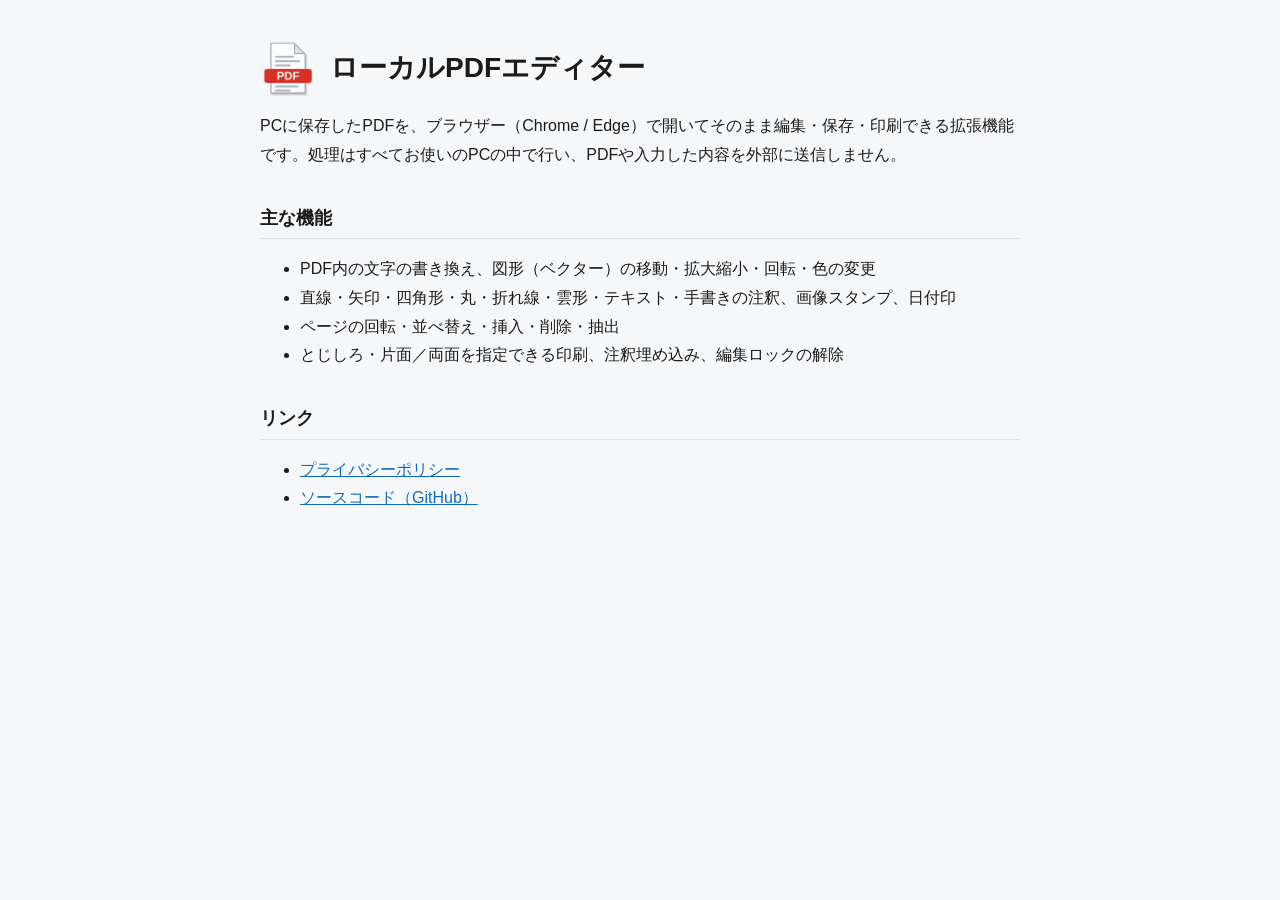
<file: docs/index.html>
<!doctype html>
<html lang="ja">
<head>
<meta charset="utf-8">
<meta name="viewport" content="width=device-width, initial-scale=1">
<title>ローカルPDFエディター</title>
<link rel="icon" href="icon128.png">
<style>
  body{margin:0;background:#f6f7f9;color:#1b1b1b;font:16px/1.8 "Yu Gothic UI","Meiryo","Hiragino Sans","Noto Sans JP",sans-serif}
  main{max-width:760px;margin:0 auto;padding:40px 20px 64px}
  header{display:flex;align-items:center;gap:14px}
  header img{width:56px;height:56px}
  h1{font-size:28px;margin:0}
  h2{font-size:18px;margin:32px 0 6px;padding-bottom:4px;border-bottom:1px solid #dde1e6}
  a{color:#0f6cbd}
</style>
</head>
<body>
<main>
<header><img src="icon128.png" alt=""><h1>ローカルPDFエディター</h1></header>
<p>PCに保存したPDFを、ブラウザー（Chrome / Edge）で開いてそのまま編集・保存・印刷できる拡張機能です。処理はすべてお使いのPCの中で行い、PDFや入力した内容を外部に送信しません。</p>
<h2>主な機能</h2>
<ul>
  <li>PDF内の文字の書き換え、図形（ベクター）の移動・拡大縮小・回転・色の変更</li>
  <li>直線・矢印・四角形・丸・折れ線・雲形・テキスト・手書きの注釈、画像スタンプ、日付印</li>
  <li>ページの回転・並べ替え・挿入・削除・抽出</li>
  <li>とじしろ・片面／両面を指定できる印刷、注釈埋め込み、編集ロックの解除</li>
</ul>
<h2>リンク</h2>
<ul>
  <li><a href="privacy.html">プライバシーポリシー</a></li>
  <li><a href="https://github.com/wolf2064/local-pdf-editor">ソースコード（GitHub）</a></li>
</ul>
</main>
</body>
</html>
</file>
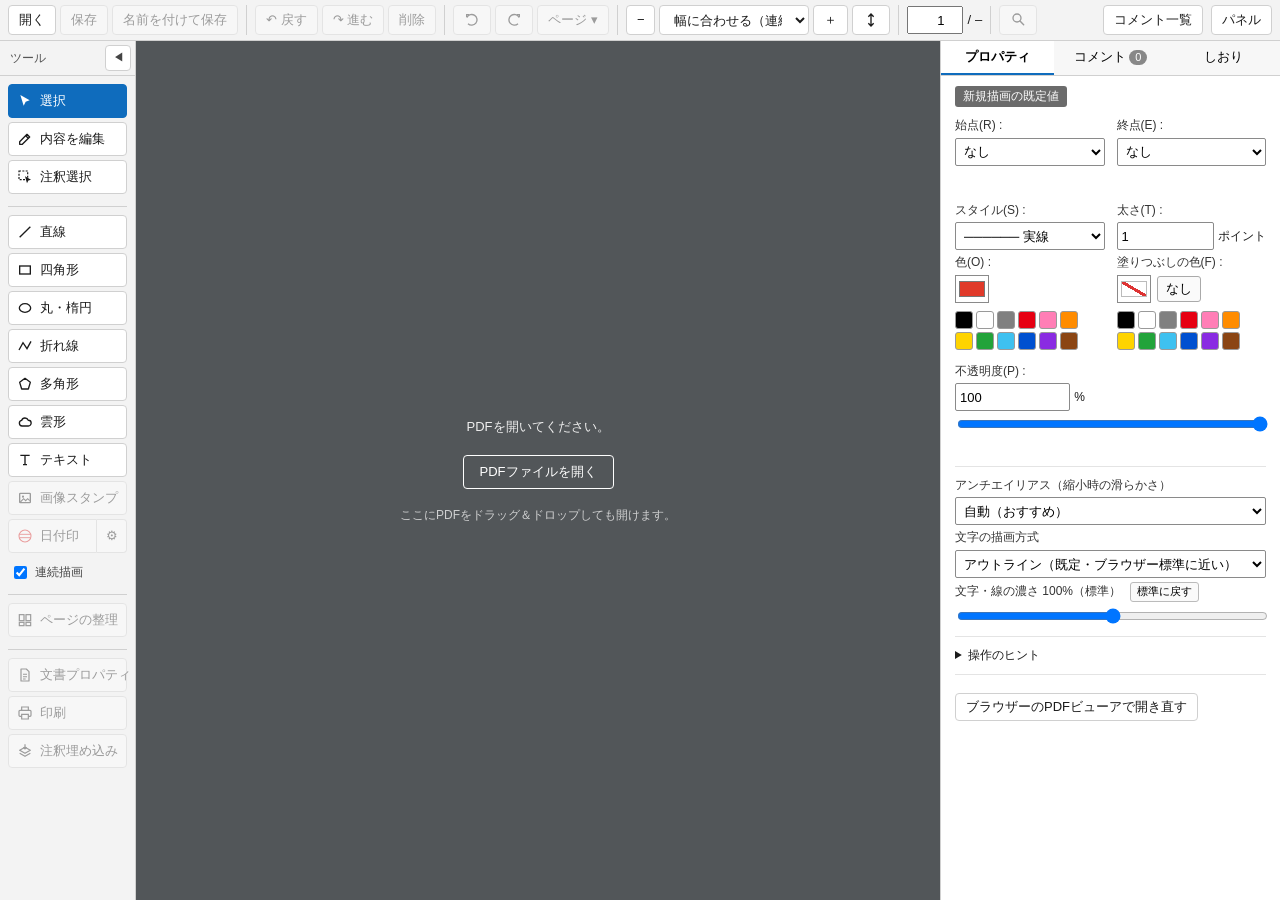
<file: viewer.html>
<!doctype html>
<html lang="ja">
<head>
<meta charset="utf-8">
<title>ローカルPDFエディター</title>
<meta name="viewport" content="width=device-width, initial-scale=1">
<link rel="icon" type="image/png" href="icon32.png">
<link rel="stylesheet" href="lib/textlayer.css">
<link rel="stylesheet" href="viewer.css">
</head>
<body class="tool-select">
<svg width="0" height="0" style="position:absolute" aria-hidden="true"><filter id="epaGamma" color-interpolation-filters="sRGB" x="0" y="0" width="100%" height="100%"><feComponentTransfer><feFuncR id="gR" type="gamma" exponent="1"/><feFuncG id="gG" type="gamma" exponent="1"/><feFuncB id="gB" type="gamma" exponent="1"/></feComponentTransfer></filter></svg>
<div id="stage" aria-hidden="true"></div>
<header id="toolbar">
  <div class="grp">
    <button id="btnOpen" type="button" title="PDFを開く (Ctrl+O)">開く</button>
    <button id="btnSave" type="button" title="保存 (Ctrl+S)。ダイアログなしで保存します（保存先が分かっていれば上書き、無ければダウンロードフォルダ）">保存</button>
    <button id="btnSaveAs" type="button" title="名前を付けて保存 (Ctrl+Shift+S)">名前を付けて保存</button>
  </div>
  <div class="grp">
    <button id="btnUndo" type="button" title="元に戻す (Ctrl+Z)">↶ 戻す</button>
    <button id="btnRedo" type="button" title="やり直し (Ctrl+Y)">↷ 進む</button>
    <button id="btnDelete" type="button" title="選択を削除 (Delete)">削除</button>
  </div>
  <div class="grp">
    <button id="btnRotL" type="button" title="表示中のページを左に90°回転"><svg viewBox="0 0 24 24" class="ico"><path d="M8 4H4v4" stroke="currentColor" stroke-width="2" fill="none"/><path d="M4.5 8A8 8 0 1 1 6 17.5" stroke="currentColor" stroke-width="2" fill="none"/></svg></button>
    <button id="btnRotR" type="button" title="表示中のページを右に90°回転"><svg viewBox="0 0 24 24" class="ico"><path d="M16 4h4v4" stroke="currentColor" stroke-width="2" fill="none"/><path d="M19.5 8A8 8 0 1 0 18 17.5" stroke="currentColor" stroke-width="2" fill="none"/></svg></button>
    <div class="menu">
      <button id="btnPages" type="button" title="ページの整理・挿入・削除・抽出">ページ ▾</button>
      <div id="pageMenu" class="menu-pop">
        <button type="button" data-act="org">ページの整理…</button>
        <button type="button" data-act="insert">ページの挿入…</button>
        <button type="button" data-act="delete">ページの削除…</button>
        <button type="button" data-act="extract">ページの抽出…</button>
        <div class="menu-note">PDFをウィンドウにドロップしても挿入できます</div>
      </div>
    </div>
  </div>
  <div class="grp">
    <button id="btnZoomOut" type="button" title="縮小 (Ctrl+−)">−</button>
    <select id="selZoom" aria-label="ズーム">
      <option value="width">幅に合わせる（連続スクロール）</option>
      <option value="height">高さに合わせる（縦に収める）</option>
      <option value="page">ページ全体に合わせる</option>
      <option value="0.5">50%</option><option value="0.75">75%</option><option value="1">100%</option>
      <option value="1.25">125%</option><option value="1.5">150%</option><option value="2">200%</option>
      <option value="3">300%</option><option value="4">400%</option>
      <option id="optCustom" value="1" hidden>100%</option>
    </select>
    <button id="btnZoomIn" type="button" title="拡大 (Ctrl++)">＋</button>
    <button id="btnFitH" type="button" title="1ページ表示：ウィンドウの高さにページを収め、ホイールで1ページずつ（回し続けると連続して）切り替えます">
      <svg viewBox="0 0 24 24" class="ico"><path d="M12 3v18M8 7l4-4 4 4M8 17l4 4 4-4" stroke="currentColor" stroke-width="2" fill="none"/></svg><span class="lbl"> 縦に収める</span></button>
  </div>
  <div class="grp">
    <input id="pageNum" type="number" min="1" value="1" aria-label="ページ番号"> / <span id="pageCount">–</span>
  </div>
  <button id="btnFind" type="button" title="文字を検索 (Ctrl+F)"><svg viewBox="0 0 24 24" class="ico"><circle cx="10.5" cy="10.5" r="6" stroke="currentColor" stroke-width="2" fill="none"/><path d="M15 15l5.5 5.5" stroke="currentColor" stroke-width="2.2" stroke-linecap="round"/></svg><span class="lbl"> 検索</span></button>
  <span id="fileName" class="fname"></span>
  <button id="btnComments" type="button" title="コメント一覧を表示">コメント一覧</button>
  <button id="btnProps" type="button" title="右パネルの表示/非表示">パネル</button>
</header>
<div id="warn" hidden></div>

<main>
  <aside id="tools" aria-label="描画ツール">
    <div class="tools-head"><span class="tools-title">ツール</span><button id="btnTools" type="button" title="ツールバーを閉じる">◀</button></div>
    <div class="tl" role="radiogroup" aria-label="ツール">
      <button class="tool active" data-tool="select" type="button" title="選択・移動 (V)">
        <svg viewBox="0 0 24 24"><path d="M5 3l14 8-6 2-3 6z" fill="currentColor"/></svg><span>選択</span></button>
      <button class="tool" data-tool="edit" type="button" title="内容を編集 (G)　PDF内の文字・図形（ベクター）を直接編集します。クリックで選択、ドラッグで移動、ダブルクリックで文字を書き換え">
        <svg viewBox="0 0 24 24"><path d="M4 20h4L19 9l-4-4L4 16z" stroke="currentColor" stroke-width="2" fill="none" stroke-linejoin="round"/><path d="M13 7l4 4" stroke="currentColor" stroke-width="2"/></svg><span>内容を編集</span></button>
      <button class="tool" data-tool="asel" type="button" title="注釈選択 (A)　注釈（コメント・図形・スタンプ）だけを選びます。空白からドラッグで範囲選択、Shift+クリックで追加・解除、Ctrl+Aでページ内の注釈をすべて選択">
        <svg viewBox="0 0 24 24"><rect x="3" y="3" width="13" height="13" stroke="currentColor" stroke-width="1.8" stroke-dasharray="3 2" fill="none"/><path d="M12 11l9 5-4 1.3-2 4z" fill="currentColor"/></svg><span>注釈選択</span></button>
      <hr class="tsep">
      <button class="tool" data-tool="line" type="button" title="直線 (L)">
        <svg viewBox="0 0 24 24"><path d="M4 20L20 4" stroke="currentColor" stroke-width="2" fill="none"/></svg><span>直線</span></button>
      <button class="tool" data-tool="rect" type="button" title="四角形 (R)">
        <svg viewBox="0 0 24 24"><rect x="4" y="6" width="16" height="12" stroke="currentColor" stroke-width="2" fill="none"/></svg><span>四角形</span></button>
      <button class="tool" data-tool="ellipse" type="button" title="丸・楕円 (E)　ドラッグで楕円、Shiftを押しながらで正円">
        <svg viewBox="0 0 24 24"><ellipse cx="12" cy="12" rx="8.5" ry="6.5" stroke="currentColor" stroke-width="2" fill="none"/></svg><span>丸・楕円</span></button>
      <button class="tool" data-tool="polyline" type="button" title="折れ線 (P)　クリックで頂点追加、ダブルクリック/Enterで確定">
        <svg viewBox="0 0 24 24"><path d="M3 18L9 7l6 9 6-11" stroke="currentColor" stroke-width="2" fill="none"/></svg><span>折れ線</span></button>
      <button class="tool" data-tool="polygon" type="button" title="多角形 (N)　クリックで頂点追加、ダブルクリック/Enterで閉じて確定">
        <svg viewBox="0 0 24 24"><path d="M12 3.5l8 6-3 10H7l-3-10z" stroke="currentColor" stroke-width="2" fill="none" stroke-linejoin="round"/></svg><span>多角形</span></button>
      <button class="tool" data-tool="cloud" type="button" title="雲形 (C)　クリックで頂点を追加、ダブルクリック/Enterで閉じて確定。ドラッグすると四角形の雲になります">
        <svg viewBox="0 0 24 24"><path d="M7.5 18a4.2 4.2 0 0 1-.6-8.3 5.3 5.3 0 0 1 10-.3A4.3 4.3 0 0 1 17 18z" stroke="currentColor" stroke-width="2" fill="none" stroke-linejoin="round"/></svg><span>雲形</span></button>
      <button class="tool" data-tool="text" type="button" title="テキストコメント (T)　クリックで配置、ドラッグで幅を指定">
        <svg viewBox="0 0 24 24"><path d="M5 5h14M12 5v14M9 19h6" stroke="currentColor" stroke-width="2" fill="none"/></svg><span>テキスト</span></button>
      <button id="btnStamp" type="button" title="クリップボードの画像をスタンプとして貼り付け（Ctrl+Vでも可）">
        <svg viewBox="0 0 24 24" class="ico"><rect x="4" y="5" width="16" height="14" rx="1" stroke="currentColor" stroke-width="2" fill="none"/><circle cx="9" cy="10" r="1.6" fill="currentColor"/><path d="M5 18l5-5 3 3 3-3 3 3" stroke="currentColor" stroke-width="1.6" fill="none"/></svg><span>画像スタンプ</span></button>
      <div class="split">
        <button id="btnDateStamp" type="button" title="日付印（部名 / 'YY.MM.DD / 名前）を貼り付け。設定済みならワンクリックで貼り付けます">
          <svg viewBox="0 0 24 24" class="ico"><circle cx="12" cy="12" r="9" stroke="#d22" stroke-width="1.6" fill="none"/><path d="M3.5 9.5h17M3.5 14.5h17" stroke="#d22" stroke-width="1.4"/></svg><span>日付印</span></button>
        <button id="btnDateStampCfg" type="button" title="日付印の設定（部名・日付・名前・色・大きさ）">⚙</button>
      </div>
      <label class="pin" title="描画後も同じツールのままにする"><input type="checkbox" id="chkPin" checked><span>連続描画</span></label>
      <hr class="tsep">
      <button id="btnOrg" type="button" title="ページの整理（並べ替え・回転・削除・抽出・挿入）。サムネイルをダブルクリックすると、変更を反映してそのページを開きます">
        <svg viewBox="0 0 24 24" class="ico"><rect x="3.5" y="4" width="7" height="9" stroke="currentColor" stroke-width="1.8" fill="none"/><rect x="13.5" y="4" width="7" height="9" stroke="currentColor" stroke-width="1.8" fill="none"/><rect x="3.5" y="15.5" width="7" height="5" stroke="currentColor" stroke-width="1.8" fill="none"/><rect x="13.5" y="15.5" width="7" height="5" stroke="currentColor" stroke-width="1.8" fill="none"/></svg><span>ページの整理</span></button>
      <hr class="tsep">
      <button id="btnDocProps" type="button" title="文書プロパティ（タイトル・作成者などの確認と編集、編集ロックの解除）">
        <svg viewBox="0 0 24 24" class="ico"><path d="M6 3h8l4 4v14H6z" stroke="currentColor" stroke-width="1.8" fill="none" stroke-linejoin="round"/><path d="M9 11h6M9 14.5h6M9 18h4" stroke="currentColor" stroke-width="1.6"/></svg><span>文書プロパティ</span></button>
      <button id="btnPrint" type="button" title="印刷 (Ctrl+P)">
        <svg viewBox="0 0 24 24" class="ico"><path d="M7 8V3h10v5" stroke="currentColor" stroke-width="1.8" fill="none"/><rect x="3" y="8" width="18" height="9" rx="1.5" stroke="currentColor" stroke-width="1.8" fill="none"/><path d="M7 14h10v7H7z" stroke="currentColor" stroke-width="1.8" fill="#fff"/></svg><span>印刷</span></button>
      <button id="btnEmbed" type="button" title="注釈埋め込み（注釈を見た目どおりにページの内容へ描き込み、注釈としては取り除く）">
        <svg viewBox="0 0 24 24" class="ico"><path d="M4 15.5l8 4.5 8-4.5" stroke="currentColor" stroke-width="1.8" fill="none" stroke-linejoin="round"/><path d="M4 11l8 4.5 8-4.5-8-4.5z" stroke="currentColor" stroke-width="1.8" fill="none" stroke-linejoin="round"/><path d="M12 2v7M9.5 6.5L12 9l2.5-2.5" stroke="currentColor" stroke-width="1.8" fill="none"/></svg><span>注釈埋め込み</span></button>
    </div>
  </aside>

  <div id="wrapbox">
    <div id="findbar" hidden role="search">
      <input id="findInput" type="search" placeholder="PDF内の文字を検索" aria-label="検索する文字" autocomplete="off">
      <span id="findInfo" class="small"></span>
      <button id="findPrev" type="button" title="前を検索 (Shift+Enter / Shift+F3)">▲</button>
      <button id="findNext" type="button" title="次を検索 (Enter / F3)">▼</button>
      <button id="findClose" type="button" title="閉じる (Esc)">✕</button>
    </div>
    <div id="wrap"><div id="pages"></div>
      <div id="msg" class="msg"><p>PDFを開いてください。</p><button id="btnOpen2" type="button">PDFファイルを開く</button><p class="small">ここにPDFをドラッグ＆ドロップしても開けます。</p></div>
    </div>
    <div id="pgbar" hidden title="ページ位置（ドラッグ／クリックでページ移動）"><div id="pgthumb"></div><div id="pgtip" hidden></div></div>
  </div>

  <aside id="props">
    <div class="tabs">
      <button id="tabProps" type="button" class="on">プロパティ</button>
      <button id="tabList" type="button">コメント <span id="cmtCount" class="badge">0</span></button>
      <button id="tabBm" type="button">しおり</button>
    </div>
    <section id="propsPane">
      <div id="propTarget" class="target">新規描画の既定値</div>
      <div id="natBox" style="display:none"><button id="btnEditNat" type="button" class="pri-btn">コメントの内容を編集…（Enter）</button></div>
      <div id="zBox" style="display:none">
        <div class="zlab">配置順</div>
        <div class="zbtns">
          <button type="button" data-z="front" title="最前面へ (Ctrl+Shift+])">最前面へ</button>
          <button type="button" data-z="forward" title="前面へ (Ctrl+])">前面へ</button>
          <button type="button" data-z="backward" title="背面へ (Ctrl+[)">背面へ</button>
          <button type="button" data-z="back" title="最背面へ (Ctrl+Shift+[)">最背面へ</button>
        </div>
      </div>
      <div id="multiBox" style="display:none"><button id="btnToInk" type="button" class="pri-btn" title="選択した図形を、1つの手書き（インク）注釈にまとめます (Ctrl+G)">1つの手書き注釈にまとめる（Ctrl+G）</button></div>
      <div id="ceBox" style="display:none">
        <div id="ceInfo" class="small"></div>
        <div class="cebtns"><button id="ceText" type="button" class="pri-btn">文字を書き換え…（Enter）</button><button id="ceDup" type="button" title="複製 (Ctrl+D)">複製</button><button id="ceDel" type="button" title="削除 (Delete)">削除</button></div>
      </div>
      <div class="grid">
        <label for="pStart" class="ce-hide">始点(R) :</label>
        <label for="pEnd" class="ce-hide">終点(E) :</label>
        <select id="pStart" class="ce-hide"></select>
        <select id="pEnd" class="ce-hide"></select>
        <div class="num ce-hide" id="rowStartSz" title="始点の矢印・図形の大きさ（100%が標準）"><span>大きさ</span><input id="pStartSize" type="number" min="10" max="1000" step="10" value="100"><span>%</span></div>
        <div class="num ce-hide" id="rowEndSz" title="終点の矢印・図形の大きさ（100%が標準）"><span>大きさ</span><input id="pEndSize" type="number" min="10" max="1000" step="10" value="100"><span>%</span></div>
        <label for="pStyle" class="ce-hide">スタイル(S) :</label>
        <label for="pWidth" id="lblWidth">太さ(T) :</label>
        <select id="pStyle" class="ce-hide">
          <option value="solid">────── 実線</option>
          <option value="dashed">─ ─ ─ ─ 破線</option>
          <option value="dotted">・・・・・・ 点線</option>
          <option value="dashdot">─ ・ ─ ・ 一点鎖線</option>
        </select>
        <div class="num"><input id="pWidth" type="number" min="0.25" max="100" step="0.25" value="1"><span>ポイント</span></div>
        <label for="pColor" id="lblColor">色(O) :</label>
        <label for="pFill">塗りつぶしの色(F) :</label>
        <div class="sw"><input id="pColor" type="color" value="#e03a2a"></div>
        <div class="sw"><input id="pFill" type="color" value="#ffffff"><button id="pFillNone" type="button" title="塗りつぶしなし">なし</button></div>
        <div class="pal pal-c" data-for="pColor"></div>
        <div class="pal pal-f" data-for="pFill"></div>
      </div>
      <div id="rowFont" class="opac" style="display:none">
        <label for="pFontSize">フォントサイズ :</label>
        <div class="num"><input id="pFontSize" type="number" min="4" max="300" step="1" value="12"><span>ポイント</span></div>
        <label for="pFontFace">フォント :</label>
        <select id="pFontFace" style="width:100%;height:28px"><option value="gothic">ゴシック</option><option value="mincho">明朝</option><option value="mono">等幅（Courier＋ゴシック）</option></select>
      </div>
      <div id="rowCloud" class="opac" style="display:none">
        <label for="pCloud">雲の大きさ（うねり） :</label>
        <select id="pCloud" style="width:100%;height:28px"><option value="1">小（細かいうねり）</option><option value="2">大（大きなうねり）</option></select>
      </div>
      <div id="rowRadius" class="opac" style="display:none">
        <label for="pRadius">角の丸み :</label>
        <div class="num"><input id="pRadius" type="number" min="0" max="500" step="1" value="0"><span>ポイント</span></div>
      </div>
      <div class="opac ce-hide">
        <label for="pOpacityNum">不透明度(P) :</label>
        <div class="num"><input id="pOpacityNum" type="number" min="0" max="100" step="1" value="100"><span>%</span></div>
        <input id="pOpacity" type="range" min="0" max="100" step="1" value="100">
      </div>
      <p class="hint" id="hintEnds"></p>
      <hr>
      <div class="viewset">
        <label for="selAA">アンチエイリアス（縮小時の滑らかさ）</label>
        <select id="selAA" title="縮小表示のとき、高解像度で描いてから縮めることで、文字や細線のギザギザを抑えます。高画質ほど描画に時間がかかります">
          <option value="auto">自動（おすすめ）</option>
          <option value="max">最高（低速）</option>
          <option value="off">なし（高速）</option>
        </select>
        <label for="selText">文字の描画方式</label>
        <select id="selText" title="アウトライン: 文字を図形として描きます。ヒンティング（文字を太く見せる補正）が掛からず、フォントの相性による文字化けも起きません。フォント: ブラウザのフォント描画（従来方式）で、やや太く見えます">
          <option value="outline">アウトライン（既定・ブラウザー標準に近い）</option>
          <option value="font">フォント（従来方式）</option>
        </select>
        <label for="rngGamma">文字・線の濃さ <span id="gammaVal">100%（標準）</span> <button type="button" id="gammaReset" class="mini">標準に戻す</button></label>
        <input id="rngGamma" type="range" min="50" max="150" step="5" value="100" title="小さいほど淡く細く、大きいほど濃く見えます。線の太さそのものは変わりません">
      </div>
      <hr>
      <details>
        <summary>操作のヒント</summary>
        <ul class="small">
          <li>内容を編集(G): PDFにもともと書かれている文字・図形（ベクター）を直接編集します。クリックで選択、ドラッグで移動（Shiftで水平・垂直）、四角のハンドルで拡大縮小、ダブルクリック/Enterで文字の書き換え（Ctrl+Enterで確定）、Ctrl+Dで複製、Deleteで削除。空白からドラッグで範囲選択、Ctrl+Aでページ内をすべて選択、Alt+クリックで重なった下の図形を選択。上の丸いハンドルで回転、四隅・辺のハンドルで拡大縮小。スキャンした画像は対象外です</li>
          <li>複数の注釈: Shift(またはCtrl)+クリックで選択に追加・解除。「注釈選択」(A)では空白からドラッグで範囲選択、Ctrl+Aでページ内の注釈をすべて選択。選択した注釈はまとめて移動・回転（上の丸いハンドル。Shiftで15°刻み）・削除でき、Ctrl+Gで図形を1つの手書き注釈にまとめられます</li>
          <li>配置順: 右パネルの「最前面へ／前面へ／背面へ／最背面へ」、または Ctrl+] / Ctrl+[（Shiftで最前面・最背面）。注釈どうし、「内容を編集」ではPDFの内容の中で並べ替えます</li>
          <li>コピー: 注釈を選んで Ctrl+C / Ctrl+X / Ctrl+V、Ctrl+Dで複製。移動中にShiftで水平・垂直だけ</li>
          <li>描画ツールでも、注釈の上をクリックすると選択に切り替わります。Ctrlを押しながらなら、注釈の上でも描画します</li>
          <li>角の丸み: 四角形と折れ線は、右パネルの「角の丸み」で角を丸められます</li>
          <li>ページの回転: 上部バーの回転ボタンで、表示中のページを左右に90°回転します</li>
          <li>拡大縮小: Ctrl+ホイールで、マウスカーソルを中心に拡大縮小します。回している間は画像を拡大縮小して追従し、止まってから描き直します（途中で白くなりません）。サイドホイール（横ホイール）は左右スクロールだけです</li>
          <li>縦に収める／ページ全体: 右端のスクロールバーが、ページ数（位置）を表します。ドラッグまたはクリックでページ移動。ホイールを回し続けると連続して切り替わります（前後のページは先読み）</li>
          <li>PCに保存したPDFを開くと、自動でこのエディターで開きます（インターネット上のPDFは扱いません）。ツールバーのアイコンからも開けます</li>
          <li>保存: ダイアログなしで保存します。保存先が分かっていれば上書き、無ければダウンロードフォルダ（同名は上書き）。別の場所へは「名前を付けて保存」</li>
          <li>雲形(C): クリックで頂点を追加、ダブルクリック/Enter/Escで閉じて確定、Backspaceで1点戻る。ドラッグすると四角形の雲になります。選択すると頂点をドラッグして形を変えられます（ダブルクリックで頂点追加／Alt+クリックで削除）</li>
          <li>検索 (Ctrl+F): 上のバーの「検索」。表示中のページから順に探し、見つかった箇所に色を付けます。Enter / F3 で次へ、Shift+Enter / Shift+F3 で前へ、Esc で閉じます。大文字と小文字・全角と半角は区別せず、空白や改行は無視します（スキャンした画像の文字は探せません）</li>
          <li>しおり: 右のパネルの「しおり」タブ。クリックでその位置へ移動。「＋ しおりを追加」(Ctrl+B) で、今見えている位置にしおりを付けます。名前の変更（ダブルクリック・F2）・削除もできます</li>
          <li>ページの整理: 左サイドバーの「ページの整理」。サムネイルをダブルクリックすると、変更を反映してそのページを開きます。「コピー」「貼り付け」で、同じブラウザのほかのタブで開いているPDFとの間でもページをコピーできます。「空白ページ」で、選択したページと同じ大きさの白紙を挿入します</li>
          <li>丸・楕円(E): ドラッグで楕円、Shiftを押しながらで正円。選択すると四角のハンドルで大きさを変えられます</li>
          <li>Shift: 直線・折れ線は45°刻み、四角形は正方形、丸・楕円は正円</li>
          <li>折れ線・多角形: クリックで頂点追加／ダブルクリック・Enter・Escで確定／Backspaceで1点戻る</li>
          <li>頂点の編集: 折れ線・多角形・雲形・直線（Acrobat などで作ったものも）を選ぶと頂点にハンドルが出ます。ドラッグで移動、辺をダブルクリックで頂点を追加、Alt+クリックで頂点を削除</li>
          <li>テキスト(T): クリックで配置（幅は入力した文字のいちばん長い行に自動で合わせる）、ドラッグで幅を指定。フォント（ゴシック・明朝・等幅）は右のプロパティ欄で選べます。Ctrl+Enter・Esc・画面のクリックで確定。選択すると四隅のハンドルで拡大縮小（フォントサイズも変わる）、右辺の中央で幅を変更</li>
          <li>画像スタンプ: 画像をコピーしてCtrl+V（画像ファイルのドロップも可）。角のハンドルで拡大縮小</li>
          <li>日付印: 左サイドバーの「日付印」で貼り付け、⚙で部名・日付・名前などを設定</li>
          <li>既存のコメント: クリックで選択 → ドラッグで移動／角のハンドルでサイズ変更／ダブルクリックまたはEnterで内容を編集／Deleteで削除。色・塗り・太さ・線の種類・不透明度・線端・文字の大きさは、右のプロパティ欄で変えられます（種類によって変えられる項目が違います）。図形はほかの図形と一緒に「1つの手書き注釈にまとめる」こともできます</li>
          <li>矢印キー: 1pt移動（Shiftで10pt）</li>
        </ul>
      </details>
      <hr>
      <label class="chk"><input type="checkbox" id="chkAuto" checked>ローカルのPDFを自動でこのビューアで開く</label>
      <button id="btnNative" type="button" class="link">ブラウザーのPDFビューアで開き直す</button>
    </section>
    <section id="listPane" hidden>
      <div class="lhead">
        <input id="cmtSearch" type="search" placeholder="コメントを検索">
        <select id="cmtFilter" aria-label="絞り込み">
          <option value="all">すべて</option><option value="text">コメント文あり</option>
          <option value="shape">図形</option><option value="stamp">スタンプ</option><option value="existing">既存の注釈</option>
        </select>
      </div>
      <label class="author">作成者名 <input id="author" type="text" placeholder="（空欄なら作成者なし）"></label>
      <div id="listScroll"><ul id="cmtList"></ul><p id="cmtEmpty" class="small">コメントはありません</p></div>
    </section>
    <section id="bmPane" hidden>
      <div class="bm-bar">
        <button id="bmAdd" type="button" class="pri-btn" title="表示中の位置に、しおりを追加 (Ctrl+B)。しおりを選んでいるときは、その下に追加します">＋ しおりを追加</button>
        <button id="bmRename" type="button" title="選んだしおりの名前を変更 (F2・ダブルクリック)">名前を変更</button>
        <button id="bmDel" type="button" title="選んだしおりを削除（下の階層のしおりも削除）">削除</button>
      </div>
      <div id="bmScroll"><ul id="bmTree" role="tree"></ul><p id="bmEmpty" class="small">しおりはありません。「＋ しおりを追加」で、表示中の位置にしおりを付けられます。</p></div>
    </section>
  </aside>
</main>

<div id="org" class="modal hidden">
  <div class="org-bar">
    <b>ページの整理</b>
    <button id="orgRotL" type="button" title="選択ページを左に回転">⟲ 左回転</button>
    <button id="orgRotR" type="button" title="選択ページを右に回転">⟳ 右回転</button>
    <button id="orgDel" type="button" title="選択ページを削除 (Delete)">削除</button>
    <button id="orgExtract" type="button" title="選択ページを別のPDFとして保存">抽出…</button>
    <button id="orgCopy" type="button" title="選択ページをコピー (Ctrl+C)。ほかのタブで開いているPDFの「ページの整理」にも貼り付けられます">コピー</button>
    <button id="orgPaste" type="button" title="コピーしたページを、選択したページの後ろに貼り付け (Ctrl+V)">貼り付け</button>
    <button id="orgBlank" type="button" title="選択したページの後ろに、同じ大きさの空白ページを挿入">空白ページ</button>
    <button id="orgInsert" type="button" title="別のPDFのページを挿入（サムネイルへのドロップも可）">PDFから挿入…</button>
    <button id="orgAll" type="button">すべて選択</button>
    <span id="orgInfo" class="small"></span>
    <span class="grow"></span>
    <button id="orgApply" type="button" class="pri">適用</button>
    <button id="orgCancel" type="button">キャンセル</button>
  </div>
  <div class="org-note">ドラッグで並べ替え／Ctrl・Shiftで複数選択／Ctrl+Cでコピー・Ctrl+Vで選択ページの後ろに貼り付け（ほかのタブのPDFからも可）／ダブルクリックで、変更を反映してそのページを開く／PDFファイルをドロップするとその位置に挿入</div>
  <div id="orgGrid"></div>
</div>

<dialog id="dlg"></dialog>
<div id="dropHint"></div>
<div id="busy"><div class="spin"></div><span id="busyMsg">処理中…</span></div>
<div id="toast" role="status" aria-live="polite"></div>
<div id="printContainer"></div>
<style id="printPageStyle"></style>

<script src="lib/pdf-lib.min.js"></script>
<script type="module" src="viewer.js"></script>
</body>
</html>
</file>
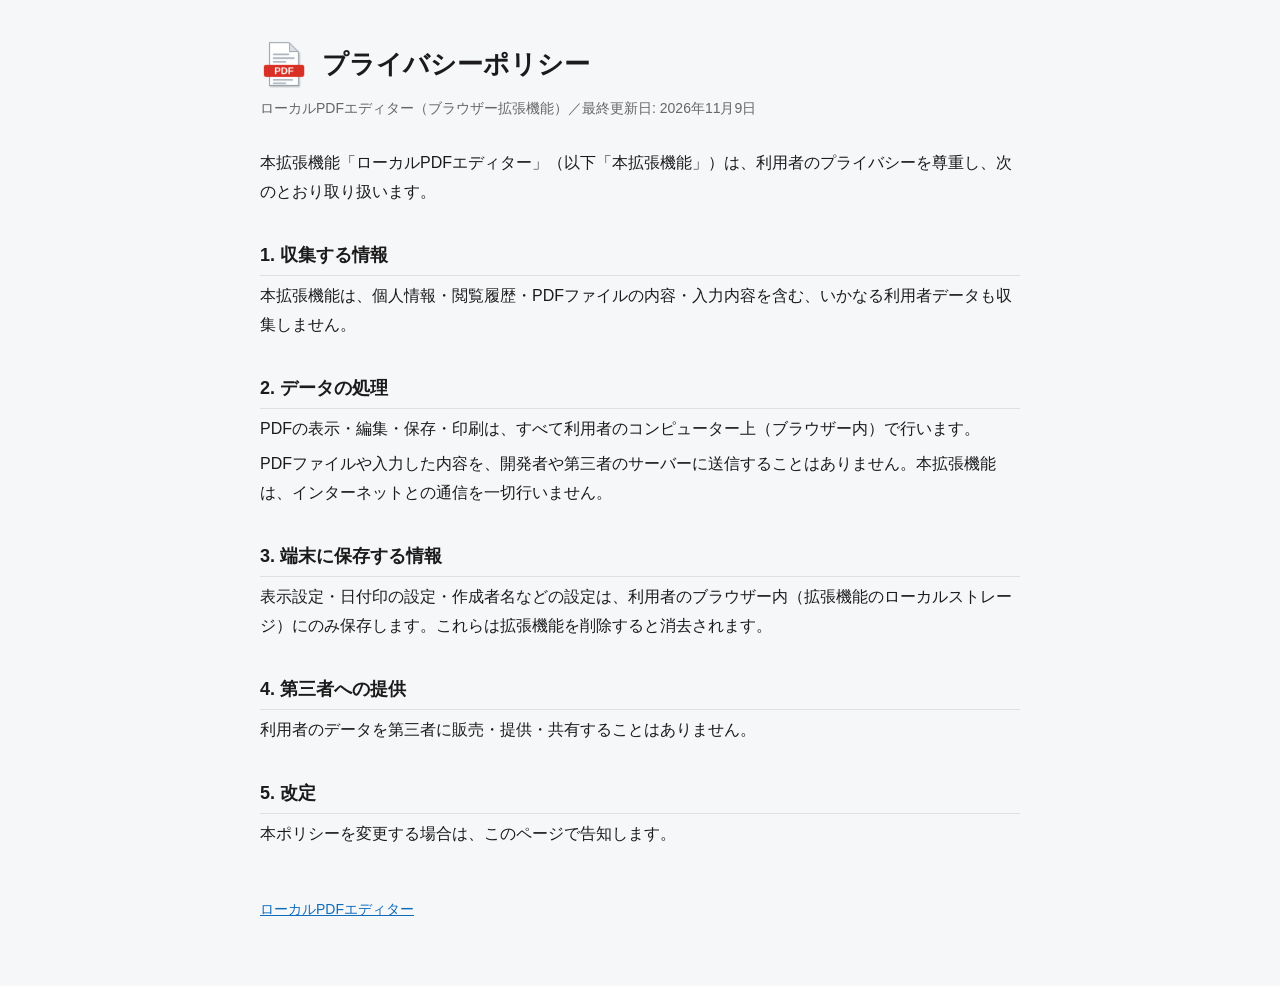
<file: docs/privacy.html>
<!doctype html>
<html lang="ja">
<head>
<meta charset="utf-8">
<meta name="viewport" content="width=device-width, initial-scale=1">
<title>プライバシーポリシー | ローカルPDFエディター</title>
<link rel="icon" href="icon128.png">
<style>
  body{margin:0;background:#f6f7f9;color:#1b1b1b;font:16px/1.8 "Yu Gothic UI","Meiryo","Hiragino Sans","Noto Sans JP",sans-serif}
  main{max-width:760px;margin:0 auto;padding:40px 20px 64px}
  header{display:flex;align-items:center;gap:14px;margin-bottom:8px}
  header img{width:48px;height:48px}
  h1{font-size:26px;margin:0}
  .date{color:#666;font-size:14px;margin:0 0 28px}
  h2{font-size:18px;margin:32px 0 6px;padding-bottom:4px;border-bottom:1px solid #dde1e6}
  p,li{margin:6px 0}
  footer{margin-top:48px;font-size:14px;color:#666}
  a{color:#0f6cbd}
</style>
</head>
<body>
<main>
<header><img src="icon128.png" alt=""><h1>プライバシーポリシー</h1></header>
<p class="date">ローカルPDFエディター（ブラウザー拡張機能）／最終更新日: 2026年11月9日</p>
<p>本拡張機能「ローカルPDFエディター」（以下「本拡張機能」）は、利用者のプライバシーを尊重し、次のとおり取り扱います。</p>

<h2>1. 収集する情報</h2>
<p>本拡張機能は、個人情報・閲覧履歴・PDFファイルの内容・入力内容を含む、いかなる利用者データも収集しません。</p>

<h2>2. データの処理</h2>
<p>PDFの表示・編集・保存・印刷は、すべて利用者のコンピューター上（ブラウザー内）で行います。</p>
<p>PDFファイルや入力した内容を、開発者や第三者のサーバーに送信することはありません。本拡張機能は、インターネットとの通信を一切行いません。</p>

<h2>3. 端末に保存する情報</h2>
<p>表示設定・日付印の設定・作成者名などの設定は、利用者のブラウザー内（拡張機能のローカルストレージ）にのみ保存します。これらは拡張機能を削除すると消去されます。</p>

<h2>4. 第三者への提供</h2>
<p>利用者のデータを第三者に販売・提供・共有することはありません。</p>

<h2>5. 改定</h2>
<p>本ポリシーを変更する場合は、このページで告知します。</p>

<footer><a href="./">ローカルPDFエディター</a></footer>
</main>
</body>
</html>
</file>
<file: lib/textlayer.css>
/* PDF.js（Apache-2.0）の pdf_viewer.css から、文字選択用のテキストレイヤーの部分だけを抜き出したもの。
   このアドオンは PDF.js のビューアUI（注釈レイヤー・編集ツールなど）を使わないため、他の部分は含めていない。 */
.textLayer{position:absolute;text-align:initial;inset:0;overflow:clip;opacity:1;line-height:1;text-size-adjust:none;forced-color-adjust:none;transform-origin:0 0;caret-color:CanvasText;z-index:0}
.textLayer :is(span,br){color:transparent;position:absolute;white-space:pre;cursor:text;transform-origin:0% 0%}
.textLayer  > :not(.markedContent),.textLayer .markedContent span:not(.markedContent){z-index:1}
.textLayer span.markedContent{top:0;height:0}
.textLayer span[role="img"]{user-select:none;cursor:default}
.textLayer ::selection{background:rgba(0 0 255 / 0.25);background:color-mix(in srgb, AccentColor, transparent 75%)}
.textLayer br::selection{background:transparent}
.textLayer .endOfContent{display:block;position:absolute;inset:100% 0 0;z-index:0;cursor:default;user-select:none}
.textLayer.selecting .endOfContent{top:0}
</file>
<file: viewer.css>
/* ローカルPDFエディター — 画面のスタイル。文字選択用のテキストレイヤーは lib/textlayer.css。
   上から: 全体・ツールバー → ページ表示 → 左のツール欄 → 右のパネル → ダイアログ → ページの整理 → 文書のプロパティ → 印刷 */
:root{ --bar:#f3f3f3; --bd:#d0d0d0; --acc:#0f6cbd; --fg:#1b1b1b; }
*{box-sizing:border-box}
html,body{height:100%;margin:0;font:13px/1.4 "Yu Gothic UI","Meiryo UI","Segoe UI",sans-serif;color:var(--fg)}
body{display:flex;flex-direction:column;background:#525659}
[hidden]{display:none!important}
.grow{flex:1}
button,select,input[type=number]{font:inherit}
/* 先読み描画の組み立て場所（画面外） */
#stage{position:absolute;left:-200000px;top:0;visibility:hidden;pointer-events:none}
.stagepg{position:relative;--user-unit:1;--total-scale-factor:calc(var(--scale-factor)*var(--user-unit));--scale-round-x:1px;--scale-round-y:1px}
#toolbar{display:flex;align-items:center;flex-wrap:nowrap;gap:8px;padding:5px 8px;background:var(--bar);border-bottom:1px solid var(--bd);overflow-x:auto;overflow-y:hidden;white-space:nowrap;flex:none}
#toolbar .grp{display:flex;align-items:center;flex:none;gap:4px;padding-right:8px;border-right:1px solid var(--bd)}
#toolbar button,#toolbar select,.link{flex:none;height:30px;padding:0 10px;border:1px solid var(--bd);border-radius:4px;background:#fff;color:var(--fg);cursor:pointer}
#toolbar button:hover{background:#e8f1fb}
#toolbar button:disabled{opacity:.4;cursor:default}
#btnFitH{display:inline-flex;align-items:center;gap:4px}
.ico{width:16px;height:16px;vertical-align:-3px}
#selZoom{max-width:230px}
#pageNum{width:56px;height:28px;text-align:right}
.fname{flex:1 1 0;min-width:0;overflow:hidden;text-overflow:ellipsis;white-space:nowrap;color:#555;text-align:right;padding:0 6px}
@media (max-width:1300px){ #toolbar .lbl{display:none} #selZoom{max-width:150px} }
@media (max-width:1100px){ .fname{display:none} #toolbar{gap:5px} #toolbar button,#toolbar select{padding:0 7px} }
#warn{flex:none;background:#fff4ce;color:#5a4500;border-bottom:1px solid #e6cf80;padding:6px 36px 6px 12px;font-size:12px;position:relative;line-height:1.5}
#warn small{color:#6b5a1a}
#warn button{position:absolute;right:8px;top:6px;border:none;background:transparent;font-size:16px;cursor:pointer;color:#5a4500}
main{flex:1;display:flex;min-height:0}
#tools{flex:none;width:136px;background:var(--bar);border-right:1px solid var(--bd);display:flex;flex-direction:column;overflow-y:auto;overflow-x:hidden}
#tools.collapsed{width:26px}
.tools-head{display:flex;align-items:center;justify-content:space-between;padding:4px 4px 4px 10px;border-bottom:1px solid var(--bd);flex:none}
.tools-title{font-size:12px;color:#555}
#btnTools{width:26px;height:26px;padding:0;border:1px solid var(--bd);border-radius:4px;background:#fff;cursor:pointer;font-size:11px;color:#444;flex:none}
#btnTools:hover{background:#e8f1fb}
#tools.collapsed .tools-head{padding:4px 0;justify-content:center;border-bottom:none}
#tools.collapsed .tools-title,#tools.collapsed .tl{display:none}
.tl{display:flex;flex-direction:column;gap:4px;padding:8px 8px 12px}
.tl button{display:flex;align-items:center;gap:7px;width:100%;height:34px;padding:0 8px;border:1px solid var(--bd);border-radius:4px;background:#fff;color:var(--fg);cursor:pointer;text-align:left;white-space:nowrap}
.tl button:hover{background:#e8f1fb}
.tl button:disabled{opacity:.4;cursor:default}
.tl svg{width:16px;height:16px;flex:none}
.tl button.tool.active{background:var(--acc);color:#fff;border-color:var(--acc)}
.tl .split{display:flex}
.tl .split #btnDateStamp{flex:1;border-top-right-radius:0;border-bottom-right-radius:0}
.tl .split #btnDateStampCfg{flex:none;width:30px;padding:0;justify-content:center;border-left:none;border-top-left-radius:0;border-bottom-left-radius:0}
.tl .pin{display:flex;align-items:center;gap:5px;font-size:12px;color:#444;padding:6px 2px 0}
.tl .tsep{width:100%;border:0;border-top:1px solid var(--bd);margin:8px 0 4px}
#wrapbox{flex:1;position:relative;min-width:0;display:flex}
#wrap{flex:1;overflow:auto;position:relative;min-width:0}
/* ページ数スクロールバー（縦に収める／ページ全体のとき） */
#pgbar{position:absolute;right:0;top:0;bottom:0;width:16px;background:#3d4043;border-left:1px solid #2c2e30;z-index:6;user-select:none;touch-action:none}
#pgthumb{position:absolute;left:2px;right:2px;top:0;min-height:30px;border-radius:5px;background:#9da1a6;cursor:grab}
#pgthumb:hover,#pgthumb.drag{background:#c3c7cc}
#pgthumb.drag{cursor:grabbing}
#pgtip{position:absolute;right:22px;top:0;background:#202225;color:#fff;font-size:12px;padding:3px 8px;border-radius:4px;white-space:nowrap;pointer-events:none;box-shadow:0 2px 8px rgba(0,0,0,.4)}
#pages{padding:12px 0 40px}
.pg{position:relative;margin:0 auto 10px;background:#fff;box-shadow:0 1px 4px rgba(0,0,0,.5);
  --user-unit:1;--total-scale-factor:calc(var(--scale-factor)*var(--user-unit));--scale-round-x:1px;--scale-round-y:1px;overflow:hidden}
body.paged #pages{padding:0}
body.paged .pg{margin:0 auto}
/* 1ページ表示: 表示していないページは、画面の外に置いたまま描画を済ませておく（先読み）。切り替え時に白い画面が出ない */
.pg.off{position:absolute;left:-200000px;top:0;margin:0!important;visibility:hidden;pointer-events:none}
.pg canvas{position:absolute;inset:0;display:block}
.pg canvas.pv{width:100%;height:100%}                    /* 前後のページの縮小版（v4.11.2） */
/* まだ描いていないページ（v4.11.1） */
.pg:not(:has(> canvas))::before{content:'レンダリング中…';position:absolute;left:0;right:0;top:50%;transform:translateY(-50%);text-align:center;color:#8a8f98;font-size:13px;pointer-events:none}
body.gam .pg canvas{filter:url(#epaGamma)}
.pg .textLayer{position:absolute;inset:0}
.textLayer ::selection,.textLayer span::selection,.textLayer i::selection{background:rgba(0,100,162,.4);color:transparent}
.pg svg.ov{position:absolute;inset:0;pointer-events:none;overflow:visible}
body:not(.tool-select) .pg svg.ov{pointer-events:auto;cursor:crosshair}
body:not(.tool-select) .pg .textLayer{pointer-events:none}
svg.ov .hit{cursor:move}
svg.ov .h{cursor:pointer}
svg.ov .nh{cursor:nwse-resize}
.msg{position:absolute;inset:0;display:flex;flex-direction:column;align-items:center;justify-content:center;color:#eee;gap:6px;text-align:center}
.msg button{height:34px;padding:0 16px;border-radius:4px;border:1px solid #fff;background:transparent;color:#fff;cursor:pointer}
.msg.err{color:#ffd9d9}
.msg .small{font-size:12px;opacity:.8;color:inherit}
#props{flex:none;width:340px;background:#fff;border-left:1px solid var(--bd);padding:10px 14px;overflow:auto}
#props.hidden{display:none}
.target{font-size:12px;color:#fff;background:#6b6b6b;border-radius:3px;padding:2px 8px;display:inline-block;margin-bottom:10px}
.target.sel{background:var(--acc)}
#natBox{margin-bottom:10px}
.pri-btn{height:30px;padding:0 12px;border:1px solid var(--acc);border-radius:4px;background:var(--acc);color:#fff;cursor:pointer}
.grid{display:grid;grid-template-columns:1fr 1fr;gap:4px 12px;align-items:center}
.grid label,.opac label,.viewset label{font-size:12px;color:#333}
.grid select,.num input,.viewset select{width:100%;height:28px;border:1px solid #8a8a8a;border-radius:2px;padding:0 4px;background:#fff}
.num{display:flex;align-items:center;gap:4px}
.num input{min-width:0}
.num span{font-size:12px;white-space:nowrap}
.sw{display:flex;align-items:center;gap:6px;margin-bottom:6px}
.sw input[type=color]{width:34px;height:28px;padding:1px;border:1px solid #8a8a8a;background:#fff}
.sw input.none::-webkit-color-swatch{background:linear-gradient(to top right,#fff calc(50% - 1.5px),#d33 calc(50% - 1.5px),#d33 calc(50% + 1.5px),#fff calc(50% + 1.5px));border-color:#bbb}
.sw button{height:26px;padding:0 8px;border:1px solid #aaa;background:#fafafa;border-radius:3px;cursor:pointer}
.opac{margin-top:4px}
.opac .num{width:130px;margin:3px 0}
.opac input[type=range],.viewset input[type=range]{width:100%}
.opac select{border:1px solid #8a8a8a;border-radius:2px;padding:0 4px;background:#fff}
.viewset{display:flex;flex-direction:column;gap:4px}
.mini{height:20px;padding:0 6px;font-size:11px;border:1px solid #bbb;border-radius:3px;background:#fafafa;cursor:pointer;margin-left:6px}
.hint{font-size:11px;color:#a33;min-height:14px;margin:4px 0}
hr{border:0;border-top:1px solid #e4e4e4;margin:10px 0}
.small,.small li{font-size:11.5px;color:#555}
ul.small{padding-left:16px;margin:4px 0}
summary{cursor:pointer;font-size:12px}
.chk{display:flex;gap:6px;align-items:center;font-size:12px}
.link{margin-top:8px;height:28px!important}
select:disabled,input:disabled{background:#eee!important;color:#999}
#toast{position:fixed;left:50%;bottom:20px;transform:translateX(-50%);background:#222;color:#fff;padding:8px 16px;border-radius:6px;opacity:0;pointer-events:none;transition:opacity .25s;z-index:80;max-width:80vw;word-break:break-all}
#toast.show{opacity:.95}
@media (max-width:900px){#props{width:280px}}
#toolbar .menu{position:relative}
.menu-pop{display:none;position:fixed;z-index:60;min-width:210px;background:#fff;border:1px solid var(--bd);border-radius:6px;box-shadow:0 6px 20px rgba(0,0,0,.25);padding:4px;white-space:normal}
.menu-pop.open{display:block}
#toolbar .menu-pop button{display:block;width:100%;text-align:left;border:none;background:transparent;height:32px}
#toolbar .menu-pop button:hover{background:#e8f1fb}
.menu-note{font-size:11px;color:#777;padding:4px 10px}
.tabs{display:flex;margin:-10px -14px 10px;border-bottom:1px solid var(--bd);background:#f7f7f7}
.tabs button{flex:1;height:34px;border:none;background:transparent;cursor:pointer;border-bottom:2px solid transparent}
.tabs button.on{border-bottom-color:var(--acc);font-weight:600;background:#fff}
.badge{display:inline-block;min-width:18px;padding:0 5px;border-radius:9px;background:#888;color:#fff;font-size:11px;text-align:center}
.lhead{display:flex;gap:6px;margin-bottom:6px}
.lhead input{flex:1;min-width:0;height:28px;border:1px solid #aaa;border-radius:3px;padding:0 6px}
.lhead select{height:28px;border:1px solid #aaa;border-radius:3px}
.author{display:flex;align-items:center;gap:6px;font-size:12px;margin-bottom:6px}
.author input{flex:1;height:26px;border:1px solid #aaa;border-radius:3px;padding:0 6px}
#listScroll{max-height:calc(100vh - 210px);overflow:auto;border:1px solid #e1e1e1;border-radius:4px}
#cmtList{list-style:none;margin:0;padding:0}
.cmt{padding:6px 8px;border-bottom:1px solid #eee;cursor:pointer}
.cmt:hover{background:#f2f7fd}
.cmt.sel{background:#dcebfb;outline:1px solid var(--acc)}
.cmt.reply{margin-left:16px;border-left:3px solid #ddd}
.cmt .c1{display:flex;align-items:center;gap:6px;font-size:12px}
.cmt .dot{width:10px;height:10px;border-radius:50%;flex:none}
.cmt .lab{flex:none}
.cmt .who{color:#555;overflow:hidden;text-overflow:ellipsis;white-space:nowrap;min-width:0}
.cmt .when{margin-left:auto;color:#888;font-size:11px;white-space:nowrap}
.cmt .cdel{border:none;background:transparent;color:#a33;cursor:pointer;padding:0 4px;font-size:13px}
.cmt .cdel:hover{background:#fde4e4;border-radius:3px}
.cmt .c2{font-size:12.5px;margin-top:3px;white-space:pre-wrap;word-break:break-word;max-height:4.8em;overflow:hidden}
.cmt .c2.empty{color:#aaa}
#cmtEmpty{padding:12px;text-align:center}
textarea.te{position:absolute;z-index:5;margin:0;border:1.5px dashed #0f6cbd;outline:none;resize:none;overflow:hidden;box-sizing:border-box;line-height:1.25;white-space:pre-wrap;overflow-wrap:anywhere}
body.tool-text .pg svg.ov{cursor:text}
.modal{position:fixed;inset:0;z-index:50;background:#3b3d40;display:flex;flex-direction:column}
.modal.hidden{display:none}
.org-bar{display:flex;align-items:center;gap:8px;padding:8px 12px;background:var(--bar);border-bottom:1px solid var(--bd);flex-wrap:wrap}
.org-bar button{height:30px;padding:0 10px;border:1px solid var(--bd);border-radius:4px;background:#fff;cursor:pointer}
.org-bar button:hover{background:#e8f1fb}
.pri{background:var(--acc)!important;color:#fff!important;border-color:var(--acc)!important}
.org-note{color:#ddd;font-size:12px;padding:6px 14px}
#orgGrid{flex:1;overflow:auto;padding:10px 14px 40px;display:flex;flex-wrap:wrap;align-content:flex-start;gap:12px}
.thumb{width:190px;padding:6px;border:2px solid transparent;border-radius:6px;cursor:grab;position:relative;color:#eee;text-align:center}
.thumb .tbox{height:178px;display:flex;align-items:center;justify-content:center;background:#555;border-radius:3px}
.thumb canvas{background:#fff;box-shadow:0 1px 4px rgba(0,0,0,.6)}
.thumb .tlab{font-size:12px;margin-top:3px}
.thumb .ext{color:#7fd6a0}.thumb .rot{color:#ffd37f}
.thumb:hover{background:rgba(255,255,255,.08)}
.thumb.sel{border-color:#4ea1ff;background:rgba(78,161,255,.22)}
.thumb.ins-before::before,.thumb.ins-after::after{content:"";position:absolute;top:0;bottom:0;width:4px;background:#ffd400;border-radius:2px}
.thumb.ins-before::before{left:-8px}.thumb.ins-after::after{right:-8px}
dialog#dlg{border:none;border-radius:8px;padding:0;box-shadow:0 10px 40px rgba(0,0,0,.5);min-width:420px;max-width:92vw}
dialog#dlg::backdrop{background:rgba(0,0,0,.45)}
dialog#dlg form{padding:16px 20px}
dialog#dlg h3{margin:0 0 10px;font-size:15px}
.dbody label{display:block;margin:8px 0;font-size:13px}
.dbody input[type=text],.dbody input:not([type]),.dbody input[type=number],.dbody select,.dbody textarea{height:28px;border:1px solid #8a8a8a;border-radius:3px;padding:0 6px;font:inherit}
.dbody textarea{height:auto;padding:6px}
.dbody input#iRange,.dbody input#rRange,.dbody input#xRange{width:200px}
.dbody input.w{width:260px}
.dsrow{display:flex;gap:16px;align-items:flex-start}
#dsPrev{width:130px;height:130px;flex:none;border:1px solid #ddd;border-radius:6px;background:#fff}
.derr{color:#c22;font-size:12px;min-height:16px;margin:6px 0 0}
.dbtn{display:flex;justify-content:flex-end;gap:8px;margin-top:10px}
.dbtn button{height:30px;padding:0 16px;border:1px solid var(--bd);border-radius:4px;background:#fff;cursor:pointer}
#dropHint{display:none;position:fixed;inset:12px;z-index:60;border:3px dashed #4ea1ff;border-radius:12px;background:rgba(15,108,189,.25);color:#fff;font-size:18px;align-items:center;justify-content:center;pointer-events:none;text-align:center;padding:20px}
#dropHint.on{display:flex}
#busy{display:none;position:fixed;inset:0;z-index:70;background:rgba(0,0,0,.35);align-items:center;justify-content:center;gap:12px;color:#fff;font-size:15px;cursor:progress}
#busy.on{display:flex;background:transparent}
#busy.on > *{visibility:hidden}
#busy.on.show{background:rgba(0,0,0,.35)}
#busy.on.show > *{visibility:visible}
.spin{width:22px;height:22px;border:3px solid #fff;border-right-color:transparent;border-radius:50%;animation:sp .8s linear infinite}
@keyframes sp{to{transform:rotate(360deg)}}
.nhit{fill:transparent;stroke:transparent;pointer-events:all;cursor:pointer}
.nhit:hover{fill:rgba(15,108,189,.12);stroke:rgba(15,108,189,.35)}
path.nhit{fill:none}
body:not(.tool-select):not(.tool-asel) .nhit{pointer-events:none}
/* 内容の編集（v3.0） */
body.tool-edit .pg svg.ov{cursor:default}
.ce-layer{position:absolute;inset:0;pointer-events:none;z-index:3}
.ce-hole{position:absolute;background:#fff}
.ce-mov{position:absolute;left:0;top:0;width:100%;height:100%;transform-origin:0 0}
.pg .ce-mov canvas{position:absolute;right:auto;bottom:auto}
.pg svg.ov{z-index:4}
svg.ov .ceh{cursor:nwse-resize}
textarea.ce-te{z-index:6;box-shadow:0 0 0 3px rgba(15,108,189,.18)}
#ceBox{margin-bottom:10px;display:flex;flex-direction:column;gap:6px}
#ceInfo{line-height:1.5;word-break:break-all}
.cebtns{display:flex;gap:6px;flex-wrap:wrap}
.cebtns button{height:30px;padding:0 12px;border:1px solid var(--bd);border-radius:4px;background:#fff;cursor:pointer}
.cebtns button.pri-btn{border-color:var(--acc);background:var(--acc);color:#fff}
.cebtns button:disabled{opacity:.45;cursor:default}
body.tool-edit .ce-hide{display:none!important}
/* v3.1 */
body.tool-asel .pg svg.ov{cursor:default}
svg.ov .roth{cursor:grab}
#multiBox{margin-bottom:10px}
#btnRotL,#btnRotR{display:inline-flex;align-items:center;padding:0 7px}
/* v3.2: 描画ツール中にCtrl: 注釈の上でも描画カーソル */
html.ctrl-draw body:not(.tool-select):not(.tool-asel):not(.tool-edit) .pg svg.ov .hit{cursor:crosshair}
/* v3.3: カラーパレット */
.pal{display:grid;grid-template-columns:repeat(6,18px);gap:3px;margin:-2px 0 8px}
.pal button{width:18px;height:18px;padding:0;border:1px solid #9a9a9a;border-radius:3px;cursor:pointer}
.pal button:hover{outline:2px solid var(--acc);outline-offset:1px}
.grid:has(#pColor:disabled) .pal-c,.grid:has(#pFill:disabled) .pal-f{opacity:.35;pointer-events:none}
svg.ov .gh{cursor:nwse-resize}
/* v3.6: 配置順 */
#zBox{margin-bottom:10px}
#zBox .zlab{font-size:12px;color:#333;margin-bottom:3px}
#zBox .zbtns{display:grid;grid-template-columns:repeat(4,1fr);gap:4px}
#zBox button{height:28px;padding:0 4px;border:1px solid var(--bd);border-radius:4px;background:#fff;cursor:pointer;font-size:12px;white-space:nowrap}
#zBox button:hover{background:#e8f1fb}
/* v4.0: 文書のプロパティ */
.docprops{width:560px;max-width:84vw;max-height:70vh;overflow:auto;padding-right:4px}
.docprops h4{margin:12px 0 6px;font-size:13px;color:#333;border-bottom:1px solid #e4e4e4;padding-bottom:3px}
.docprops h4:first-child{margin-top:0}
.docprops .dp-l{display:grid!important;grid-template-columns:150px 1fr;align-items:center;gap:8px;margin:5px 0!important}
.docprops .dp-l input{width:100%;height:28px}
.dp-t{border-collapse:collapse;width:100%;font-size:12.5px}
.dp-t th{text-align:left;font-weight:normal;color:#555;width:170px;padding:3px 8px 3px 0;vertical-align:top}
.dp-t td{padding:3px 0;word-break:break-all}
.docprops .ok{color:#18794e}.docprops .ng{color:#c22}
.dp-unlock{margin-top:8px;padding:10px;border:1px solid #f0d58a;background:#fffbea;border-radius:6px}
.dp-unlock .dp-row{display:flex;gap:8px}
.dp-unlock input{flex:1;height:30px;border:1px solid #8a8a8a;border-radius:3px;padding:0 8px}
.dp-unlock button{height:30px;padding:0 14px;border-radius:4px;border:1px solid var(--acc);cursor:pointer}
/* 印刷の予備（画像方式）: 印刷するときは、ページの画像だけを表示する */
#printContainer{display:none}
@media print {
  body.printing > *:not(#printContainer){display:none!important}
  html,body.printing{height:100%;margin:0;padding:0;background:#fff!important;display:block!important}
  body.printing #printContainer{display:block;height:100%}
  #printContainer > .printedPage{width:100%;height:100%;break-after:page;page-break-after:always;display:flex;align-items:center;justify-content:center;overflow:hidden}
  #printContainer > .printedPage:last-child{break-after:auto;page-break-after:auto}
  #printContainer img{max-width:100%;max-height:100%;object-fit:contain;display:block}
}

/* 印刷ダイアログ */
.prdlg{display:flex;gap:18px;width:760px;max-width:88vw;max-height:74vh;overflow:auto}
.pr-opts{flex:1;min-width:300px;font-size:13px}
.pr-opts h4{margin:12px 0 6px;font-size:13px;color:#333;border-bottom:1px solid #e4e4e4;padding-bottom:3px}
.pr-opts h4:first-child{margin-top:0}
.pr-row{display:flex;flex-wrap:wrap;align-items:center;gap:4px 12px;margin:4px 0}
.pr-row label,.pr-chk{display:inline-flex;align-items:center;gap:4px;white-space:nowrap}
.pr-row.dis{opacity:.45;pointer-events:none}
.pr-l{display:flex;align-items:center;gap:8px;margin:4px 0}
.pr-opts select{padding:3px 4px;min-width:200px}
#prPages{width:120px;padding:3px 5px}
#prPct,#prBindMm{width:64px;padding:3px 4px}
.pr-mm{display:inline-flex;align-items:center;gap:4px}
#prDup{min-width:200px}
.pr-note{margin:12px 0 0;font-size:12px;color:#666;line-height:1.5}
.pr-prev{width:320px;flex:none;display:flex;flex-direction:column;align-items:center;background:#eef0f3;border-radius:6px;padding:10px}
.pr-cvwrap{height:390px;display:flex;align-items:center;justify-content:center}
#prCv{box-shadow:0 1px 6px rgba(0,0,0,.3);background:#fff}
.pr-nav{display:flex;align-items:center;gap:10px;margin-top:8px;font-size:13px}
.pr-nav button{width:28px;height:26px}
.pr-info{margin-top:6px;font-size:12px;color:#444;text-align:center;line-height:1.5}
iframe.printFrame{position:fixed;right:0;bottom:0;width:2px;height:2px;border:0;opacity:0;pointer-events:none}
@media (max-width:820px){.prdlg{flex-direction:column}.pr-prev{width:auto}}

/* 注釈を埋め込み */
.embdlg{width:440px;max-width:84vw;display:flex;flex-direction:column;gap:8px;font-size:13px}
.embdlg label{display:flex;align-items:center;gap:6px}
/* 保存していない変更の確認 */
.savedlg{width:460px;max-width:88vw}
.sv-head{display:flex;gap:10px;align-items:flex-start}
.sv-ico{width:22px;height:22px;flex:none;color:#0f6cbd;margin-top:1px}
.sv-head h3{margin:0;font-size:15px;line-height:1.45}
.sv-msg{margin:10px 0 18px 32px;color:#555;font-size:13px}
.sv-btn{display:flex;gap:8px;align-items:center}
.sv-btn button{min-width:84px;padding:6px 14px;border-radius:16px}
#svYes:focus-visible,#svYes:focus{outline:2px solid #0f6cbd;outline-offset:2px}

/* 編集ロックで使えない機能（v4.11.1） */
button.locked,.tool.locked{opacity:.4;cursor:not-allowed}
/* しおり（v4.11.1） */
.bm-bar{display:flex;gap:6px;flex-wrap:wrap;margin-bottom:8px}
.bm-bar .pri-btn{flex:1 1 100%;margin:0}
.bm-bar button:not(.pri-btn){flex:1;height:28px}
#bmScroll{max-height:calc(100vh - 170px);overflow:auto;border:1px solid #e1e1e1;border-radius:4px;padding:4px}
#bmEmpty{margin:6px}
#bmTree,#bmTree ul{list-style:none;margin:0;padding:0}
#bmTree ul{padding-left:16px}
#bmTree .bm{display:flex;align-items:flex-start;gap:2px;padding:3px 4px;border-radius:4px;cursor:pointer;line-height:1.35}
#bmTree .bm:hover{background:#eef3fb}
#bmTree .bm.sel{background:#dce8fb}
#bmTree .tw{flex:0 0 16px;width:16px;text-align:center;color:#666;font-size:10px;line-height:18px;user-select:none}
#bmTree .tt{flex:1;min-width:0;word-break:break-all}
#bmTree .pn{flex:0 0 auto;color:#888;font-size:11px;padding-left:6px}
#bmTree li.closed>ul{display:none}

/* 検索（v4.11.2） */
#findbar{position:absolute;top:8px;right:22px;z-index:30;display:flex;align-items:center;gap:6px;padding:6px 8px;background:#fff;border:1px solid var(--bd);border-radius:6px;box-shadow:0 2px 10px rgba(0,0,0,.25)}
#findbar[hidden]{display:none}
#findInput{width:220px;height:28px;padding:0 8px;border:1px solid var(--bd);border-radius:4px}
#findInput.none{background:#fde8e8}
#findInfo{min-width:70px;color:#555;white-space:nowrap}
#findbar button{height:28px;min-width:30px;border:1px solid var(--bd);border-radius:4px;background:#fff;cursor:pointer}
#findbar button:hover{background:#e8f1fb}
.pg svg.hl{position:absolute;inset:0;width:100%;height:100%;pointer-events:none;mix-blend-mode:multiply;z-index:1}
.pg svg.hl polygon{fill:rgba(255,214,0,.55)}
.pg svg.hl polygon.cur{fill:rgba(255,128,0,.75)}
</file>
